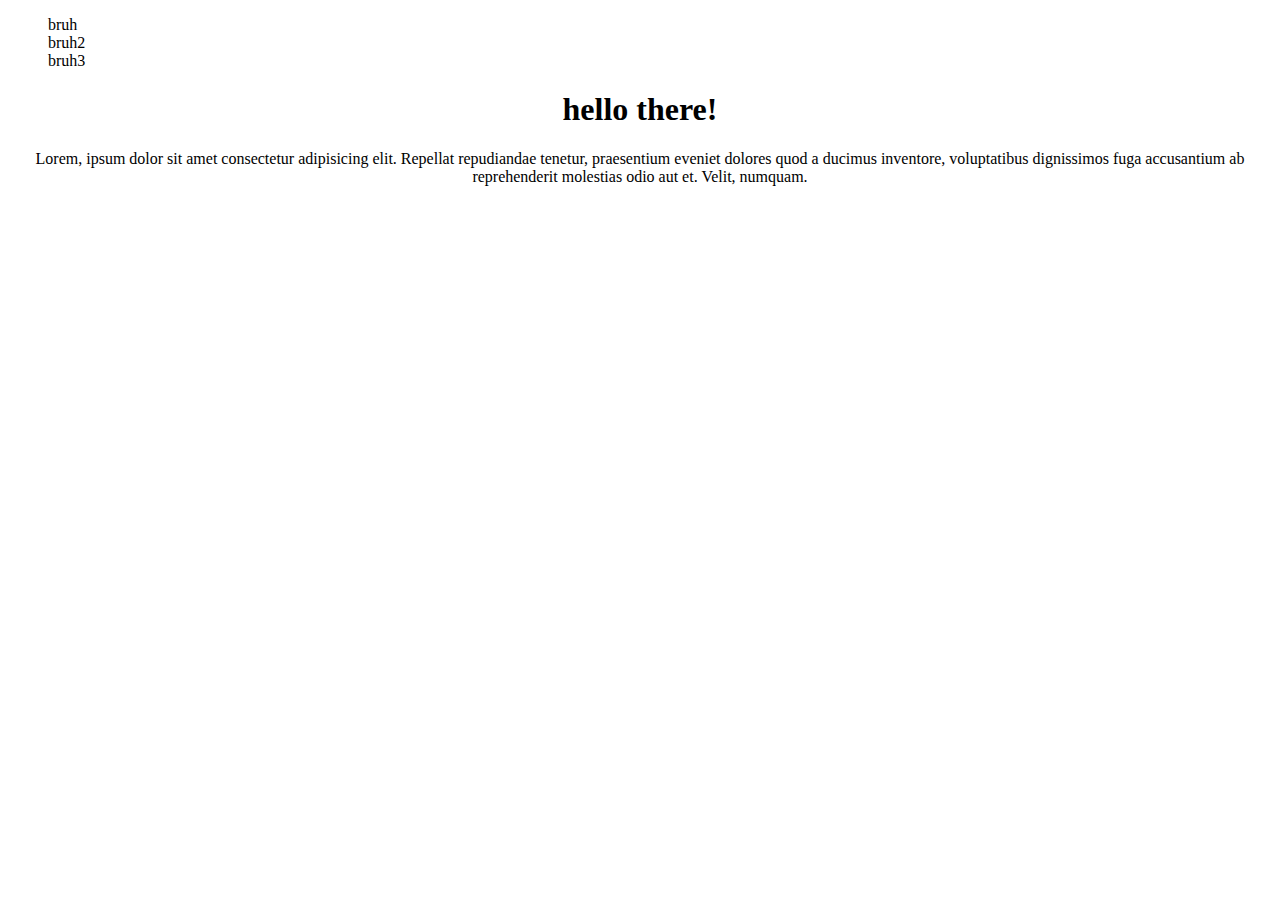
<file: Day10/index.html>
<!DOCTYPE html>
<html lang="en">
<head>
    <meta charset="UTF-8">
    <meta name="viewport" content="width=device-width, initial-scale=1.0">
    <link rel="stylesheet" href="style.css">
    <title>Day10</title>
</head>
<body>
    <ul>
        <li>bruh</li>
        <li>bruh2</li>
        <li>bruh3</li>
    </ul>

    <h1>hello there!</h1>

    <p>Lorem, ipsum dolor sit amet consectetur adipisicing elit. Repellat repudiandae tenetur, praesentium eveniet dolores quod a ducimus inventore, voluptatibus dignissimos fuga accusantium ab reprehenderit molestias odio aut et. Velit, numquam.</p>
</body>
</html>
</file>
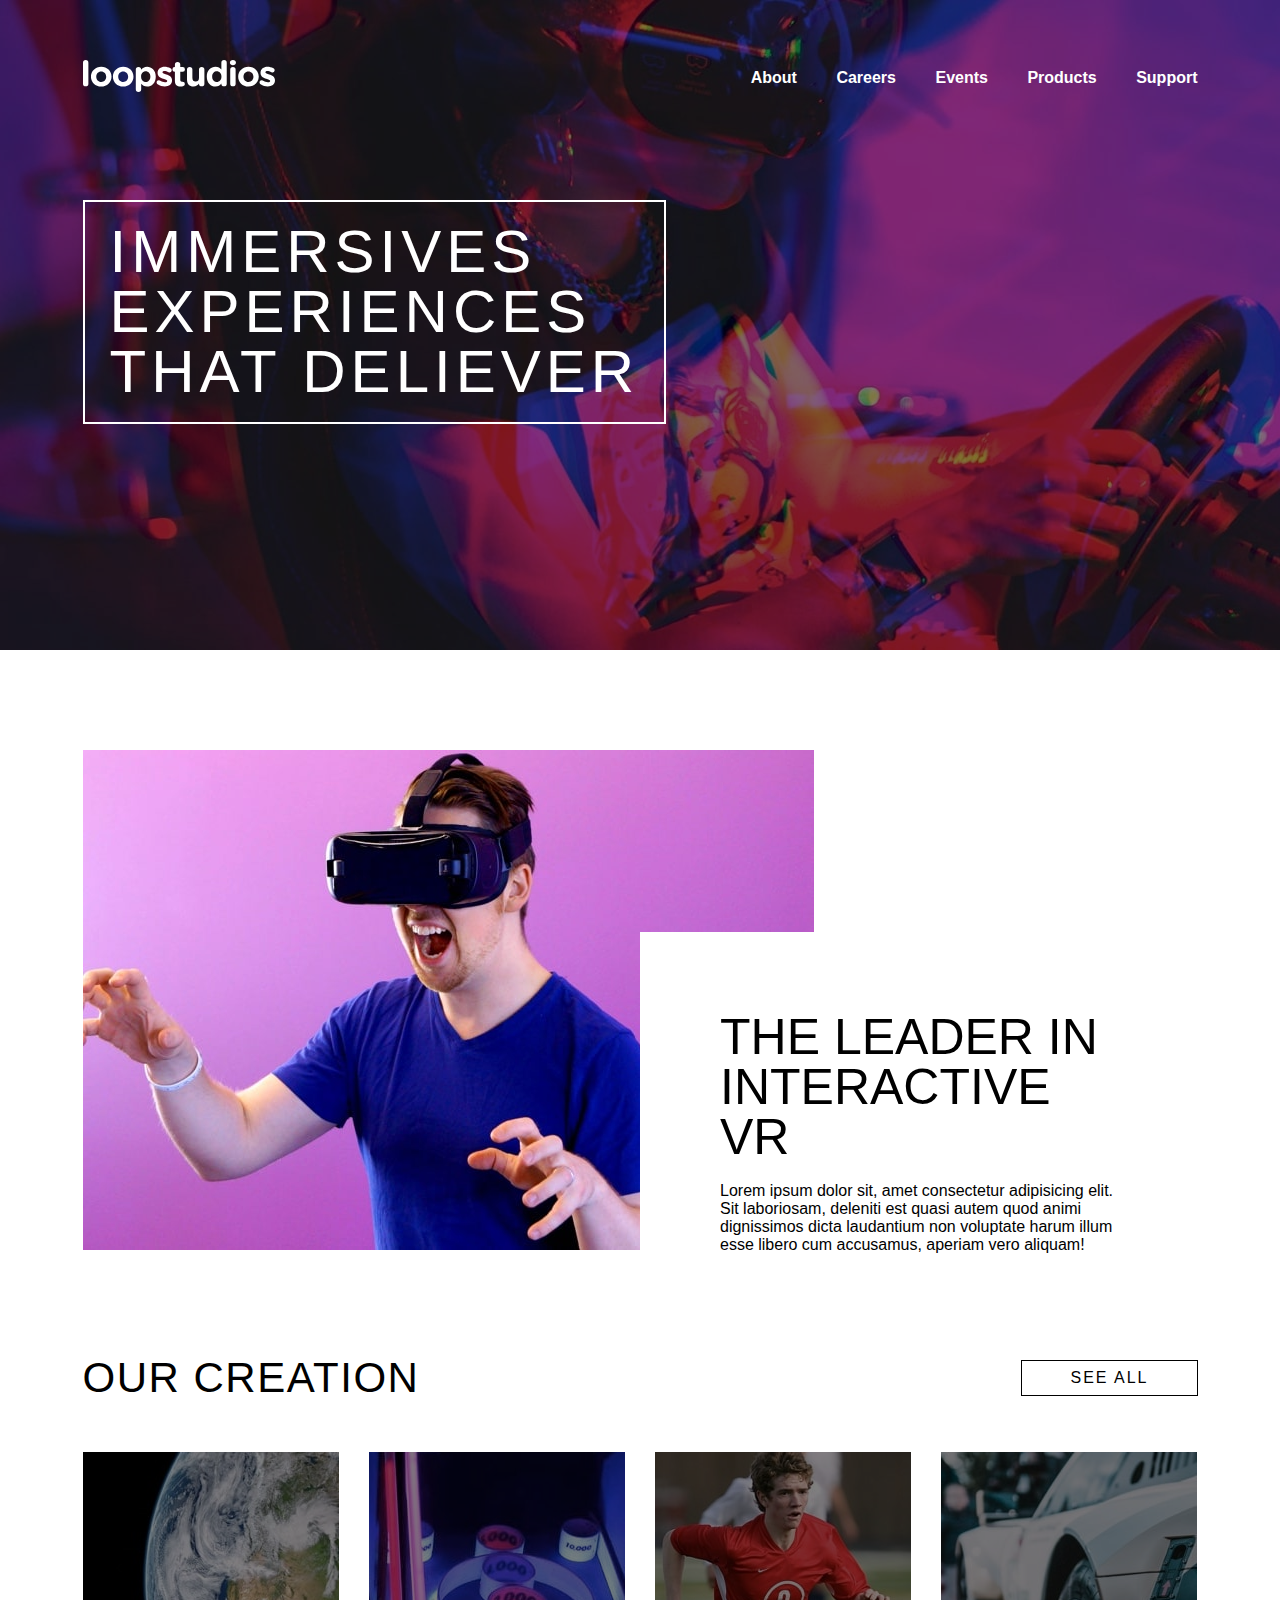
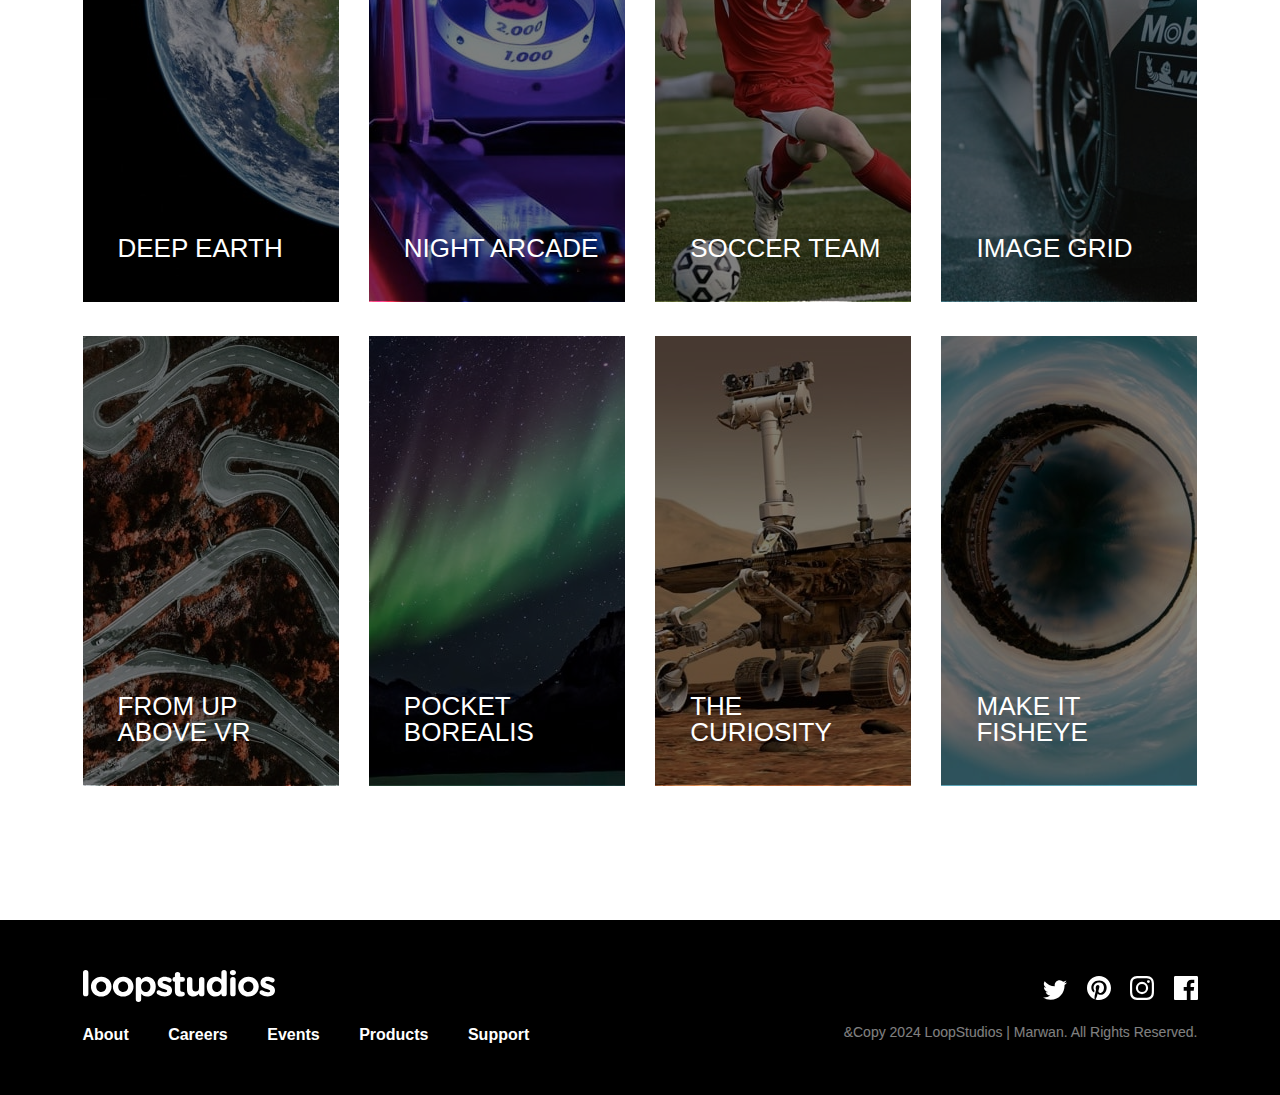
<file: Break/Task1/Code/index.html>
<!-- I've tried my best to organize it -->
<!-- I love Engineer Hadir Fawzy Because she is so helpful and she increased the deadline time :) -->

<!DOCTYPE html>
<html lang="en">
<head>
    <meta charset="UTF-8">
    <meta name="viewport" content="width=device-width, initial-scale=1.0">
    <title>LoopStudios | Marwan</title>

    <!-- CSS | JS FILES -->
    <link rel="stylesheet" href="style.css">
    
</head>
<body>
    <!-- Header -->
    <section class="Parent-Header">
        <div class="Container">
            <div class="Wrapper-Header">

                <!-- Logo -->
                <div class="Logo-Header">
                    <a href="#">
                        <img src="../Assets/images/logo.svg" alt="">
                    </a>
                </div>

                <!-- Nav Links -->
                <div class="Menu-Header">
                    <nav>
                        <ul>
                            <li><a href="#">About</a></li>
                            <li><a href="#">Careers</a></li>
                            <li><a href="#">Events</a></li> 
                            <li><a href="#">Products</a></li>
                            <li><a href="#">Support</a></li>
                        </ul>

                        <!-- Mobile Ham burger -->
                        <div class="Hamburger">
                            <span class="Bar"></span>
                            <span class="Bar"></span>
                            <span class="Bar"></span>
                        </div>

                    </nav>
                </div>

            </div>
        </div>
    </section>
    <!-- Header -->


    <!-- Home/Main Page -->
    <section class="Parent-Home">

        <!-- Just the Big White solid Bordered box that contains text -->
        <div class="Container">
            <div class="Text-Home">
                <h1>IMMERSIVES <br> EXPERIENCES <br> THAT DELIEVER</h1>
            </div>
        </div>

    </section>
    <!-- Home/Main Page -->

    <!-- Main Image of the WebPage -->
    <section class="Parent-Img">
        <div class="Container Container-Img">

            <!-- Image -->
            <div class="TheImage-Img">
                <img src="../Assets/images/desktop/image-interactive.jpg" alt="">
            </div>

            <!-- Text -->
            <div class="TextBox-Img">
                <h2>The Leader In <br> Interactive VR</h2>
                <p>Lorem ipsum dolor sit, amet consectetur adipisicing elit. Sit laboriosam, deleniti est quasi autem quod animi dignissimos dicta laudantium non voluptate harum illum esse libero cum accusamus, aperiam vero aliquam!</p>
            </div>
            
        </div>
    </section>
    <!-- Main Image of the WebPage -->

    <!-- Gallery -->
    <section class="Parent-Gallery">
        <div class="Container">
            <div class="Wrapper-Gallery">

                <!-- Heading -->
                <div class="Heading-Gallery">
                    <h2>Our Creation</h2>
                </div>

                <!-- Button -->
                <div class="Parent-Button-Gallery">
                    <a href="" class="Child-Button-Gallery">See All</a>
                </div>

            </div>


            <!-- Gallery Box1 -->
            <div class="Box-Gallery">
                <div class="BOXES">
                    <img src="../Assets/images/desktop/image-deep-earth.jpg" alt="">
                    <h3>Deep Earth</h3>
                </div>

                <div class="BOXES">
                    <img src="../Assets/images/desktop/image-night-arcade.jpg" alt="">
                    <h3>Night Arcade</h3>
                </div>

                <div class="BOXES">
                    <img src="../Assets/images/desktop/image-soccer-team.jpg" alt="">
                    <h3>Soccer Team</h3>
                </div>

                <div class="BOXES">
                    <img src="../Assets/images/desktop/image-grid.jpg" alt="">
                    <h3>Image Grid</h3>
                </div>
            </div>
            <!-- Gallery Box1 -->

            <!-- Gallery Box2 -->
            <div class="Box-Gallery">
                <div class="BOXES">
                    <img src="../Assets/images/desktop/image-from-above.jpg" alt="">
                    <h3>From Up <br> Above VR</h3>
                </div>

                <div class="BOXES">
                    <img src="../Assets/images/desktop/image-pocket-borealis.jpg" alt="">
                    <h3>Pocket <br> Borealis</h3>
                </div>

                <div class="BOXES">
                    <img src="../Assets/images/desktop/image-curiosity.jpg" alt="">
                    <h3>The <br> Curiosity</h3>
                </div>

                <div class="BOXES">
                    <img src="../Assets/images/desktop/image-fisheye.jpg" alt="">
                    <h3>Make It <br> Fisheye</h3>
                </div>
            </div>
            <!-- Gallery Box2 -->


        </div>
    </section>
    <!-- Gallery -->

    <!-- Footer -->
    <section class="Parent-Footer">
        <div class="Container Flex-Footer">
            
            <!-- Left -->
            <div class="Left-Footer">

                <!-- Logo -->
                <div class="Logo-Footer">
                    <img src="../Assets/images/logo.svg" alt="">
                </div>

                <!-- Pages -->
                <div class="Links-Footer">
                    <ul>
                        <li><a href="#">About</a></li>
                        <li><a href="#">Careers</a></li>
                        <li><a href="#">Events</a></li> 
                        <li><a href="#">Products</a></li>
                        <li><a href="#">Support</a></li>
                    </ul>

                </div>
            </div>

            <!-- Right -->
            <div class="Right-Footer">

                <!-- Media -->
                <div class="Media-Footer">
                    <ul>
                        <li><a><img src="../Assets/images/icon-twitter.svg" alt=""></a></li>
                        <li><a><img src="../Assets/images/icon-pinterest.svg" alt=""></a></li>
                        <li><a><img src="../Assets/images/icon-instagram.svg" alt=""></a></li>
                        <li><a><img src="../Assets/images/icon-facebook.svg" alt=""></a></li>
                    </ul>
                </div>

                <!-- Copyright -->
                <div class="Copyright">
                    <P>&Copy 2024 LoopStudios | Marwan. All Rights Reserved.</P>
                </div>
            </div>
        </div>
    </section>
    <!-- Footer -->
    <script src="script.js"></script>
</body>
</html>
</file>
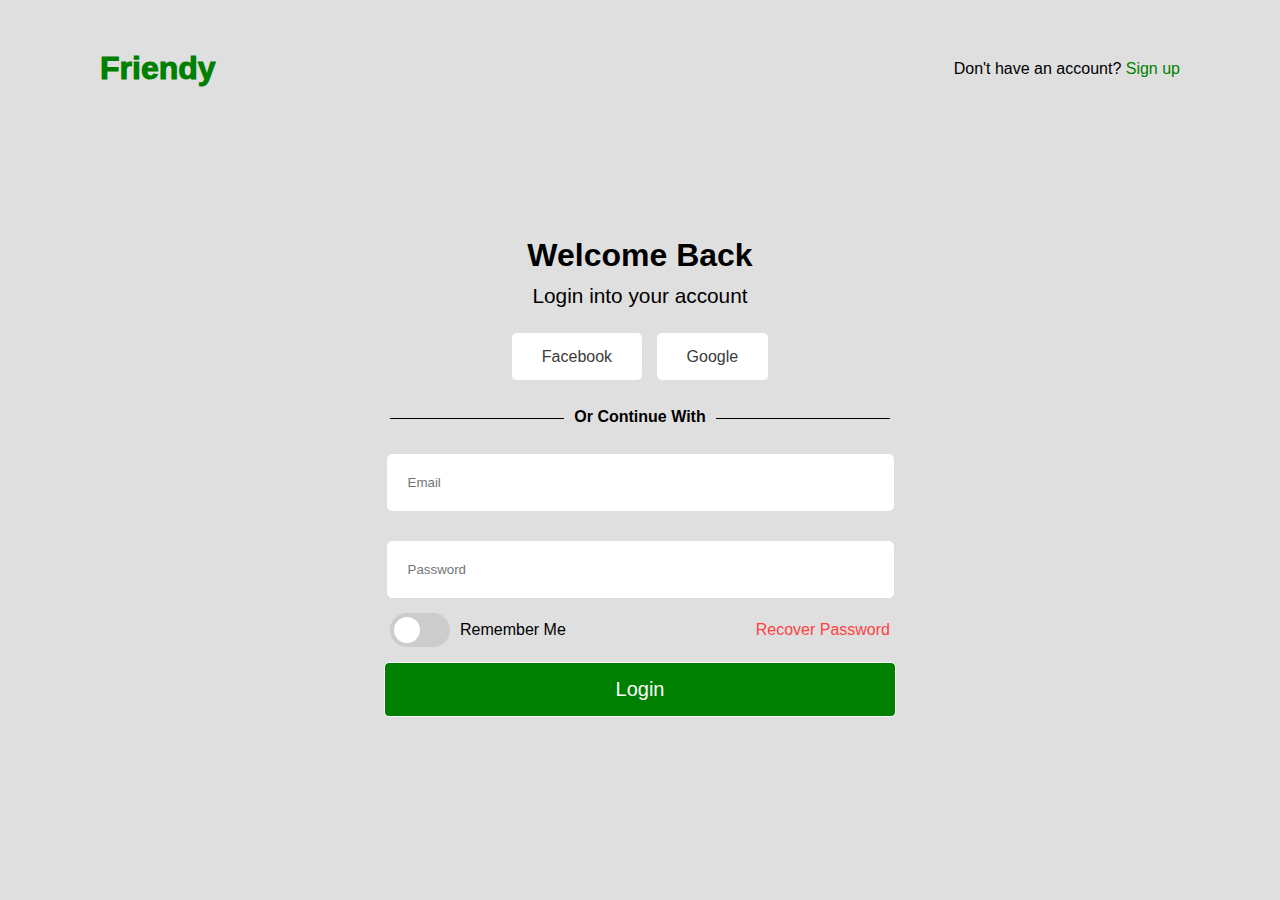
<file: Break/Task2/Login Page/Index.html>
<!DOCTYPE html>
<html lang="en">

<head>
    <meta charset="UTF-8">
    <meta name="viewport" content="width=device-width, initial-scale=1.0">
    <style>
        * {
            padding: 0;
            margin: 0;
            font-family: Arial, sans-serif;
        }

        body {
            background-color: #dfdfdf;
        }

        nav {
            display: flex;
            justify-content: space-between;
            align-items: center;
            padding: 50px 100px;
        }

        .logo a {
            font-size: 2em;
            font-weight: 1000;
            color: green;
            text-decoration: none;
        }

        .nav-text a {
            font-size: 1em;
            text-decoration: none;
            color: green;
        }

        .text h1 {
            font-size: 2em;
        }

        .text p {
            font-size: 1.3em;
            margin-top: 10px;
        }

        /* horizontal line */
        .ParentLine {
            margin-top: 50px;
        }

        .line {
            width: 100%;
            text-align: center;
            border-bottom: 1px solid #000;
            line-height: 0.1em;
            margin: 10px 0 20px;
        }

        .line span {
            background-color: #dfdfdf;
            padding: 0 10px;
        }

        /* horizontal line */

        .container {
            max-width: 500px;
            margin: 100px auto;
            text-align: center;
            align-items: center;
        }

        .Links {
            margin: 40px;
        }

        .Links a {
            margin: 0px 5px;
            padding: 15px 30px;
            background-color: #fff;
            border-radius: 5px;
            text-align: center;
            text-decoration: none;
            color: #3b3b3b;
            font-size: 16px;
            transition: 0.3s;
        }

        .Links a:hover {
            color: rgb(255, 255, 255);
            background-color: green;
            font-size: 20px;
            letter-spacing: 0.1cap;
        }

        .Inputs {
            display: flex;
            flex-direction: column;
            align-items: center;
            justify-content: center;
        }

        .Inputs input {
            width: 93%;
            padding: 20px;
            margin: 15px;
            background-color: white;
            border: 1px solid white;
            transition: 0.3s;
            border-radius: 5px;
        }

        .Inputs input:hover {
            border: 1px solid black;
        }

        .submit {
            width: 110%;
        }

        .submit input {
            font-size: 20px;
            color: white;
            background-color: green;
            padding: 15px;
            margin: 15px;
            transition: 0.3s;
            border-radius: 5px;
        }

        .submit input:hover {
            background-color: rgb(0, 68, 0);
            font-size: 25px;
        }

        .additional {
            display: flex;
            justify-content: space-between;
            align-items: center;
            width: 100%;
        }


        .additional div {
            display: flex;
            text-align: center;
            align-items: center;
        }

        .additional div p {
            padding: 0px 10px;
        }

        .additional a {
            text-decoration: none;
            color: #ff4141;
        }


        /* switch */
        .switch {
            position: relative;
            display: inline-block;
            width: 60px;
            height: 34px;
        }

        /* Hide default HTML checkbox */
        .switch input {
            opacity: 0;
            width: 0;
            height: 0;
        }

        /* The slider */
        .slider {
            position: absolute;
            cursor: pointer;
            top: 0;
            left: 0;
            right: 0;
            bottom: 0;
            background-color: #ccc;
            -webkit-transition: .4s;
            transition: .4s;
        }

        .slider:before {
            position: absolute;
            content: "";
            height: 26px;
            width: 26px;
            left: 4px;
            bottom: 4px;
            background-color: white;
            -webkit-transition: .4s;
            transition: .4s;
        }

        input:checked+.slider {
            background-color: green;
        }

        input:focus+.slider {
            box-shadow: 0 0 1px green;
        }

        input:checked+.slider:before {
            -webkit-transform: translateX(26px);
            -ms-transform: translateX(26px);
            transform: translateX(26px);
        }

        /* Rounded sliders */
        .slider.round {
            border-radius: 34px;
        }

        .slider.round:before {
            border-radius: 50%;
        }

        /* switch */
    </style>
</head>

<body>

    <nav>
        <div class="logo"><a href="">Friendy</a></div>
        <div class="nav-text">Don't have an account? <a href="../Register Page/index.html">Sign up</a></div>
    </nav>

    <section class="login">
        <div class="container">
            <div class="text">
                <h1>Welcome Back</h1>
                <p>Login into your account</p>
            </div>


            <div class="Links">
                <a href="">Facebook</a>
                <a href="">Google</a>
            </div>

            <div class="ParentLine">
                <h4 class="line"><span>Or Continue With</span></h4>
            </div>

            <form class="Inputs">
                <input type="email" placeholder="Email" name="" id="">
                <input type="password" placeholder="Password" name="" id="">

                <div class="additional">

                    <div>
                        <label class="switch">
                            <input type="checkbox">
                            <span class="slider round"></span>
                        </label>
                        <p>Remember Me</p>
                    </div>

                    <a href="#">Recover Password</a>
                </div>

                <div class="submit">
                    <input type="submit" value="Login">
                </div>
            </form>
        </div>
    </section>

</body>

</html>
</file>
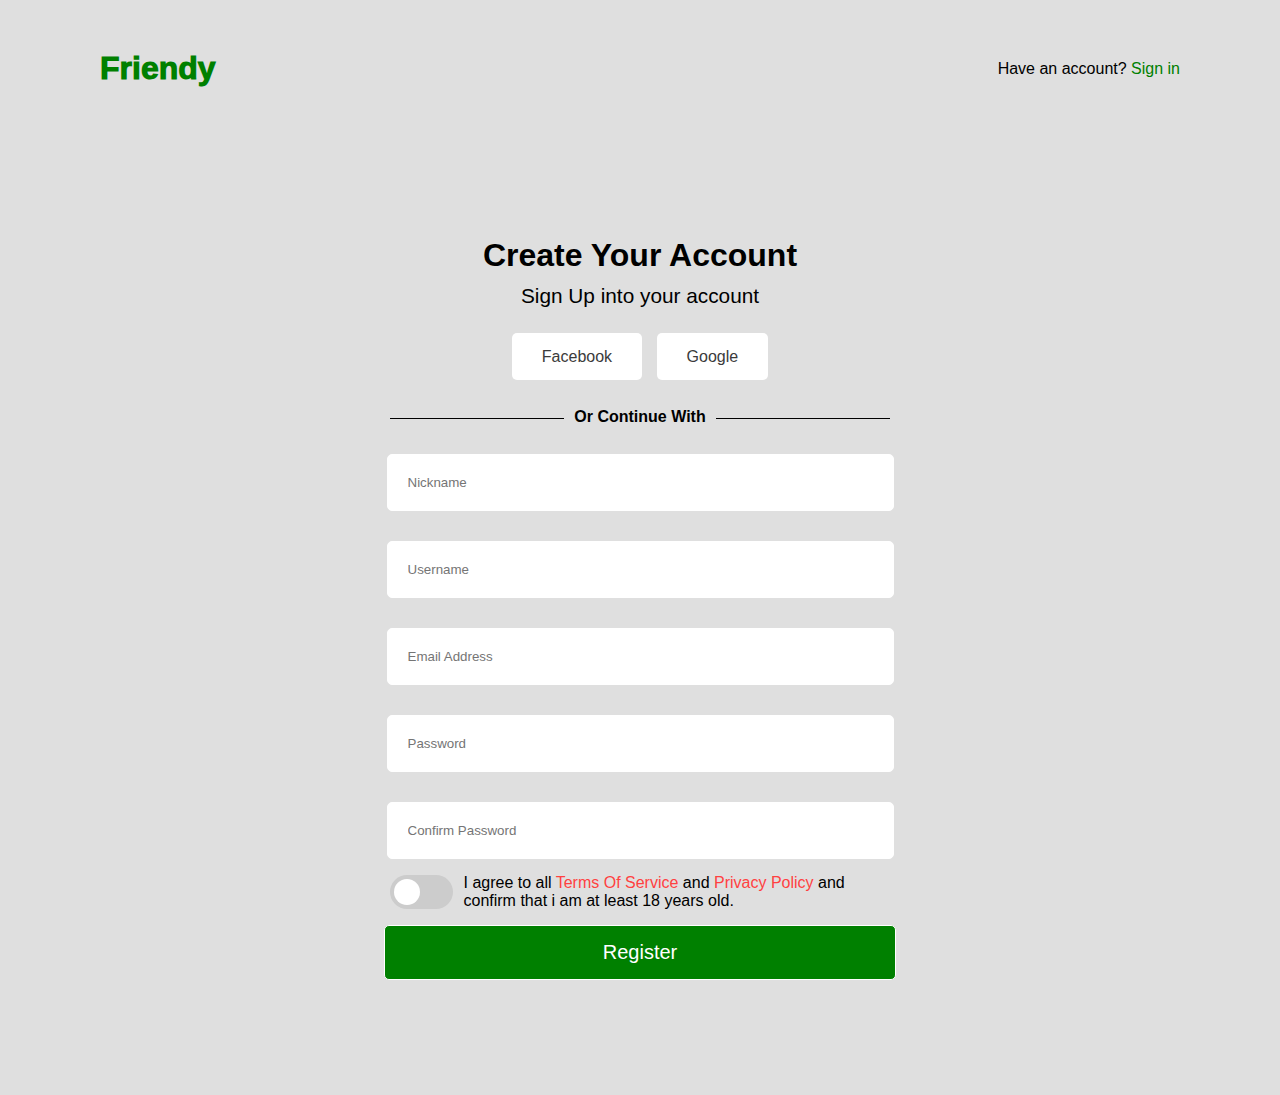
<file: Break/Task2/Register Page/index.html>
<!DOCTYPE html>
<html lang="en">

<head>
    <meta charset="UTF-8">
    <meta name="viewport" content="width=device-width, initial-scale=1.0">
    <style>
        * {
            padding: 0;
            margin: 0;
            font-family: Arial, sans-serif;
        }

        body {
            background-color: #dfdfdf;
        }

        nav {
            display: flex;
            justify-content: space-between;
            align-items: center;
            padding: 50px 100px;
        }

        .logo a {
            font-size: 2em;
            font-weight: 1000;
            color: green;
            text-decoration: none;
        }

        .nav-text a {
            font-size: 1em;
            text-decoration: none;
            color: green;
        }

        .text h1 {
            font-size: 2em;
        }

        .text p {
            font-size: 1.3em;
            margin-top: 10px;
        }

        /* horizontal line */
        .ParentLine {
            margin-top: 50px;
        }

        .line {
            width: 100%;
            text-align: center;
            border-bottom: 1px solid #000;
            line-height: 0.1em;
            margin: 10px 0 20px;
        }

        .line span {
            background-color: #dfdfdf;
            padding: 0 10px;
        }

        /* horizontal line */

        .container {
            max-width: 500px;
            margin: 100px auto;
            text-align: center;
            align-items: center;
        }

        .Links {
            margin: 40px;
        }

        .Links a {
            margin: 0px 5px;
            padding: 15px 30px;
            background-color: #fff;
            border-radius: 5px;
            text-align: center;
            text-decoration: none;
            color: #3b3b3b;
            font-size: 16px;
            transition: 0.3s;
        }

        .Links a:hover {
            color: rgb(255, 255, 255);
            background-color: green;
            font-size: 20px;
            letter-spacing: 0.1cap;
        }

        .Inputs {
            display: flex;
            flex-direction: column;
            align-items: center;
            justify-content: center;
        }

        .Inputs input {
            width: 93%;
            padding: 20px;
            margin: 15px;
            background-color: white;
            border: 1px solid white;
            transition: 0.3s;
            border-radius: 5px;
        }

        .Inputs input:hover {
            border: 1px solid black;
        }

        .submit {
            width: 110%;
        }

        .submit input {
            font-size: 20px;
            color: white;
            background-color: green;
            padding: 15px;
            margin: 15px;
            transition: 0.3s;
            border-radius: 5px;
        }

        .submit input:hover {
            background-color: rgb(0, 68, 0);
            font-size: 25px;
        }

        .additional {
            display: inline-flex;
            justify-content: space-between;
            align-items: center;
            width: 100%;
        }

        .additional label {
            width: 20%;
        }

        .additional p {
            text-align: left;
            padding: 0px 10px;
        }

        .additional a {
            text-decoration: none;
            color: #ff4141;
        }


        /* switch */
        .switch {
            position: relative;
            display: inline-block;
            width: 60px;
            height: 34px;
        }

        /* Hide default HTML checkbox */
        .switch input {
            opacity: 0;
            width: 0;
            height: 0;
        }

        /* The slider */
        .slider {
            position: absolute;
            cursor: pointer;
            top: 0;
            left: 0;
            right: 0;
            bottom: 0;
            background-color: #ccc;
            -webkit-transition: .4s;
            transition: .4s;
        }

        .slider:before {
            position: absolute;
            content: "";
            height: 26px;
            width: 26px;
            left: 4px;
            bottom: 4px;
            background-color: white;
            -webkit-transition: .4s;
            transition: .4s;
        }

        input:checked+.slider {
            background-color: green;
        }

        input:focus+.slider {
            box-shadow: 0 0 1px green;
        }

        input:checked+.slider:before {
            -webkit-transform: translateX(26px);
            -ms-transform: translateX(26px);
            transform: translateX(26px);
        }

        /* Rounded sliders */
        .slider.round {
            border-radius: 34px;
        }

        .slider.round:before {
            border-radius: 50%;
        }

        /* switch */
    </style>
</head>

<body>

    <nav>
        <div class="logo"><a href="">Friendy</a></div>
        <div class="nav-text">Have an account? <a href="../Login Page/Index.html">Sign in</a></div>
    </nav>

    <section class="login">
        <div class="container">
            <div class="text">
                <h1>Create Your Account</h1>
                <p>Sign Up into your account</p>
            </div>


            <div class="Links">
                <a href="">Facebook</a>
                <a href="">Google</a>
            </div>

            <div class="ParentLine">
                <h4 class="line"><span>Or Continue With</span></h4>
            </div>

            <form class="Inputs">
                <input type="text" placeholder="Nickname" name="" id="">
                <input type="text" placeholder="Username" name="" id="">
                <input type="email" placeholder="Email Address" name="" id="">
                <input type="password" placeholder="Password" name="" id="">
                <input type="password" placeholder="Confirm Password" name="" id="">

                <div class="additional">
                        <label class="switch">
                            <input type="checkbox">
                            <span class="slider round"></span>
                        </label>
                        <p>I agree to all <a href="#">Terms Of Service</a> and <a href="#">Privacy Policy</a> and confirm that i am at least 18 years old.</p>
                </div>

                <div class="submit">
                    <a href="../Login Page/Index.html"><input type="submit" value="Register"></a>
                </div>
            </form>
        </div>
    </section>

</body>

</html>
</file>
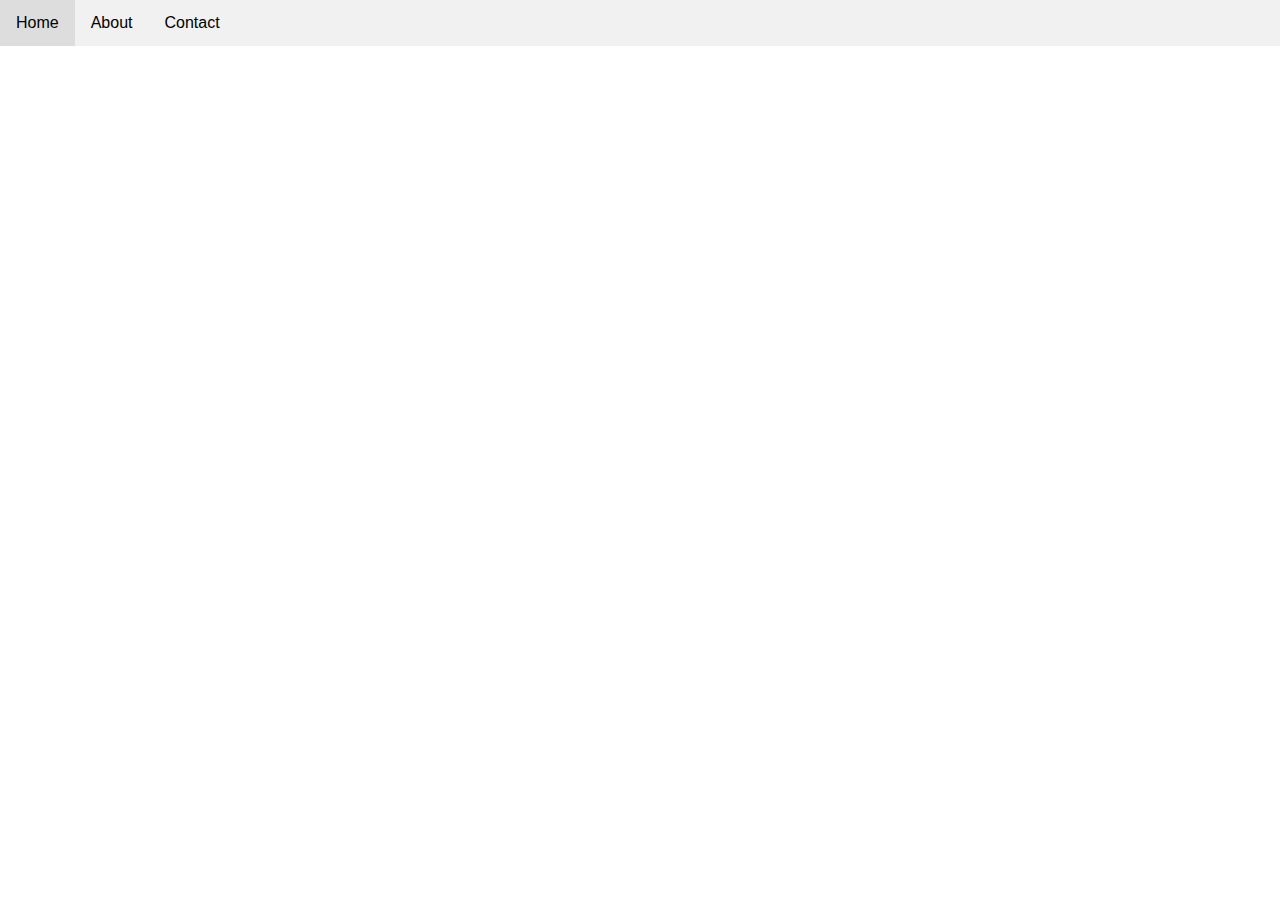
<file: Day9/Task.html>
<!DOCTYPE html>
<html lang="en">
<head>
    <meta charset="UTF-8">
    <meta name="viewport" content="width=device-width, initial-scale=1.0">
    <title>Index</title>
    <style>
        /* Add CSS style to make visited links purple */
        a:visited {
            color: purple;
        }

        /* Add CSS styles for navigation bar */
        body {
            font-family: Arial, sans-serif;
            margin: 0;
            padding: 0;
        }

        ul {
            list-style-type: none;
            margin: 0;
            padding: 0;
            background-color: #f1f1f1;
            overflow: hidden;
        }

        li {
            float: left;
        }

        a {
            display: block;
            padding: 14px 16px;
            text-decoration: none;
            color: black;
            text-align: center;
        }

        a:hover {
            background-color: #ddd;
        }
    </style>
</head>
<body>

    <!-- Navigation Bar -->
    <ul>
        <!-- Home Link -->
        <li><a href="#home">Home</a></li>

        <!-- About Link -->
        <li><a href="#about">About</a></li>

        <!-- Contact Link -->
        <li><a href="#contact">Contact</a></li>
    </ul>

</body>
</html>
</file>
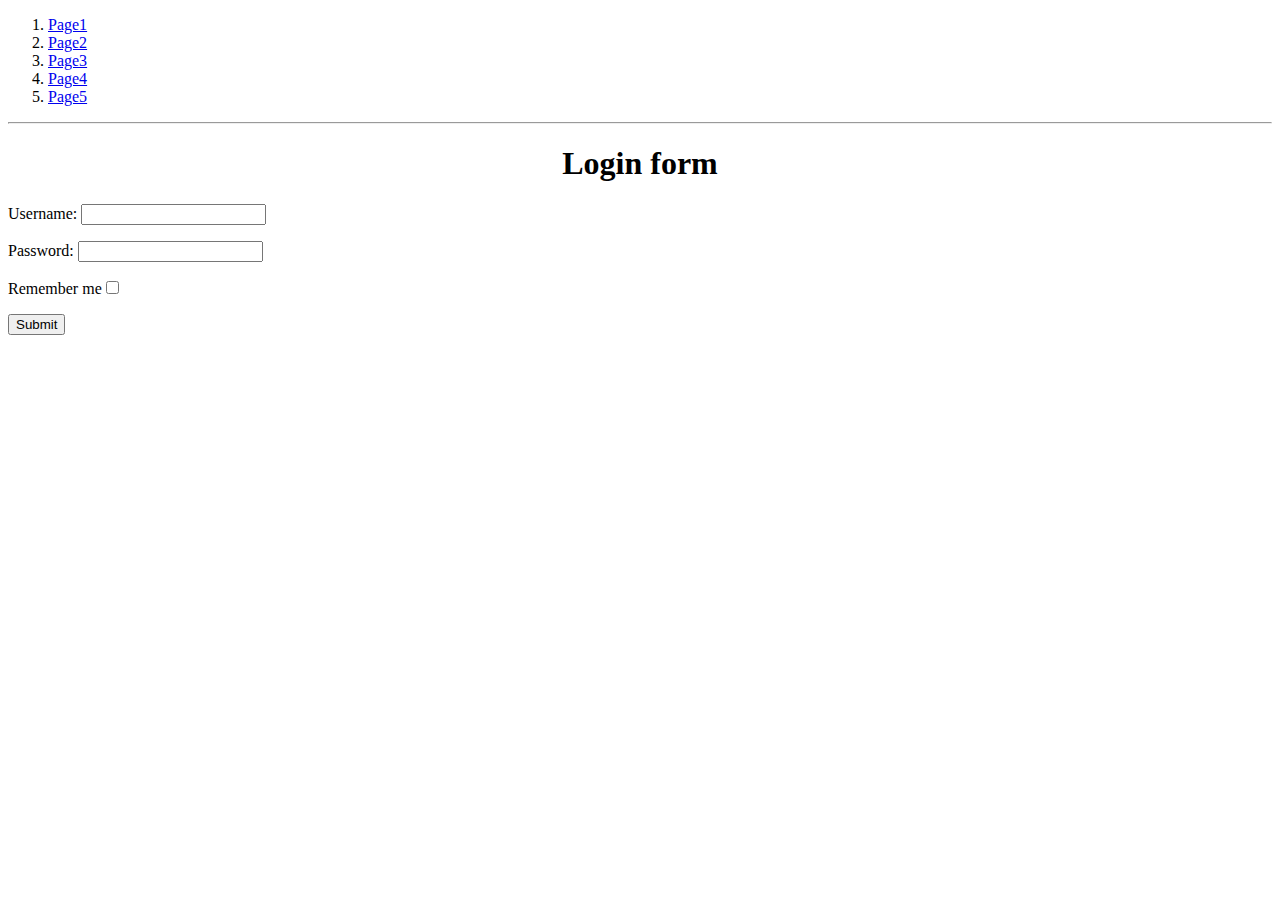
<file: Day8/Task1/Page3.html>
<!DOCTYPE html>
<html lang="en">
<head>
    <meta charset="UTF-8">
    <meta name="viewport" content="width=device-width, initial-scale=1.0">
    <title>Page3</title>
</head>
<body>
    <ol>
        <li><a href="C:\Marwan\React's Track\Day8\Task1\Page1.html">Page1</a></li>
        <li><a href="C:\Marwan\React's Track\Day8\Task1\Page2.html">Page2</a></li>
        <li><a href="C:\Marwan\React's Track\Day8\Task1\Page3.html">Page3</a></li>
        <li><a href="C:\Marwan\React's Track\Day8\Task1\Page4.html">Page4</a></li>
        <li><a href="C:\Marwan\React's Track\Day8\Task1\Page5.html">Page5</a></li>
    </ol>

    <hr>

    <center><h1>Login form</h1></center>

    <form>
        <p><label>Username: <input type="text"></label></p>
        <p><label>Password: <input type="password"></label></p>
        <p><label>Remember me<input type="checkbox"></label></p>
        <input type="submit" value="Submit">
    </form>
</body>
</html>
</file>
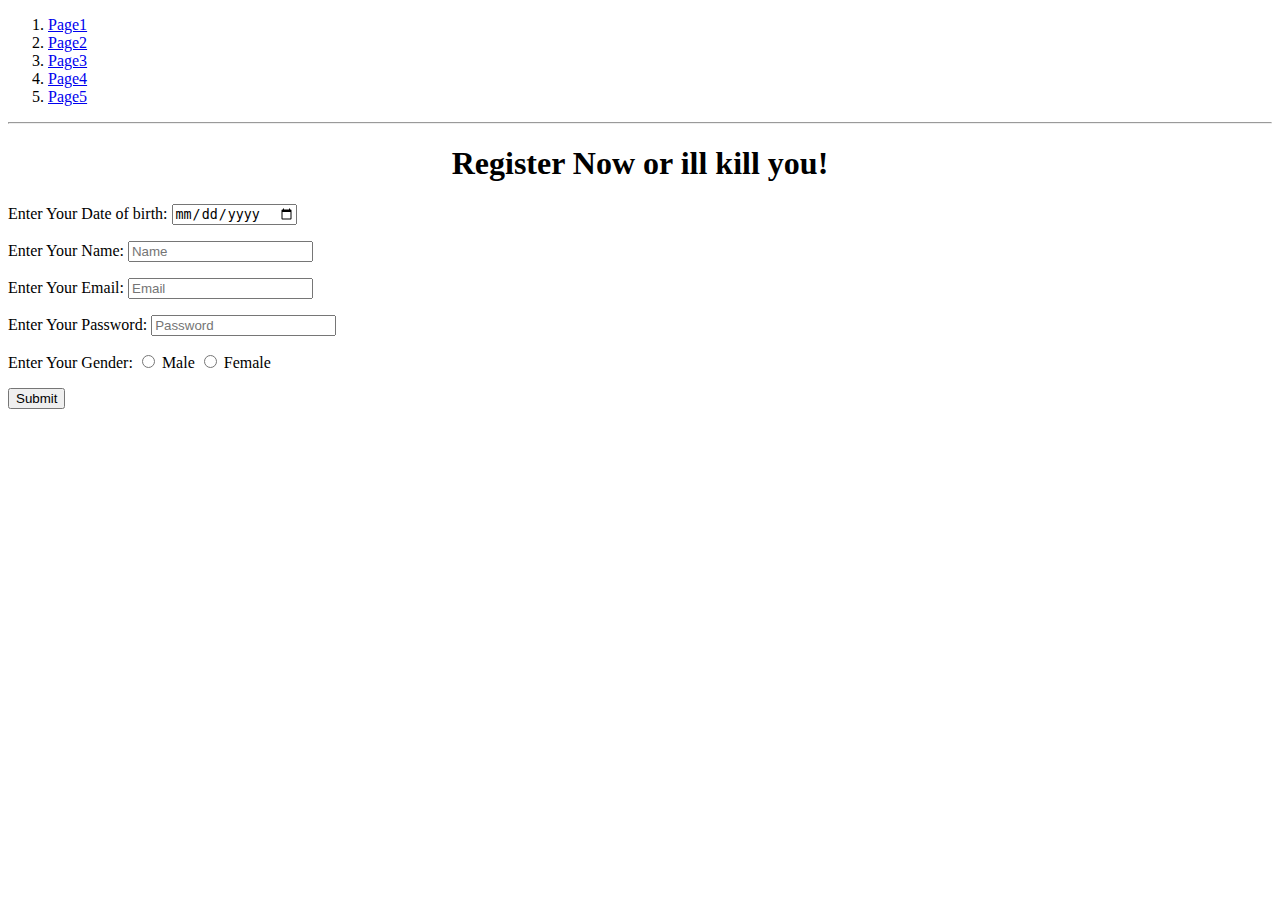
<file: Day8/Task1/Page4.html>
<!DOCTYPE html>
<html lang="en">
<head>
    <meta charset="UTF-8">
    <meta name="viewport" content="width=device-width, initial-scale=1.0">
    <title>Page1</title>
</head>
<body>
    <ol>
        <li><a href="C:\Marwan\React's Track\Day8\Task1\Page1.html">Page1</a></li>
        <li><a href="C:\Marwan\React's Track\Day8\Task1\Page2.html">Page2</a></li>
        <li><a href="C:\Marwan\React's Track\Day8\Task1\Page3.html">Page3</a></li>
        <li><a href="C:\Marwan\React's Track\Day8\Task1\Page4.html">Page4</a></li>
        <li><a href="C:\Marwan\React's Track\Day8\Task1\Page5.html">Page5</a></li>
    </ol>

    <hr>

    <center><h1>Register Now or ill kill you!</h1></center>

    <form>
        <p><label>Enter Your Date of birth: <input type="date" name="" id=""></label></p>
        <p><label>Enter Your Name: <input type="text" placeholder="Name"></label></p>
        <p><label>Enter Your Email: <input type="email" name="" id="" placeholder="Email"></label></p>
        <p><label>Enter Your Password: <input type="password" name="" id="" placeholder="Password"></label></p>
        <p><label>Enter Your Gender: 
            <input type="radio" name="Gender"> Male
            <input type="radio" name="Gender"> Female
        </label></p>
        <label><a href="C:\Marwan\React's Track\Day8\Task1\Page5.html"><input type="button" value="Submit"></a></label>
    </form>

</body>
</html>
</file>
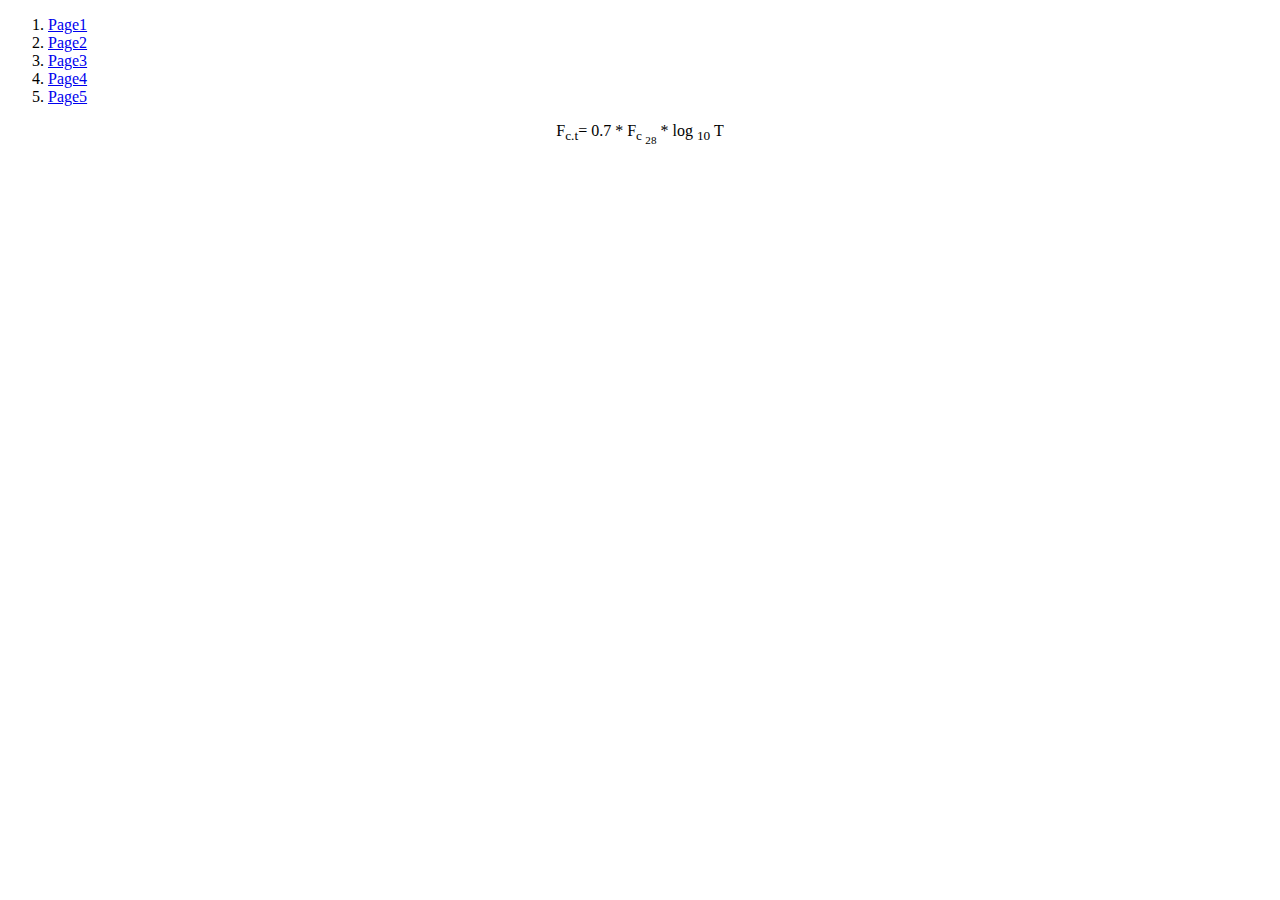
<file: Day8/Task1/Page5.html>
<!DOCTYPE html>
<html lang="en">
<head>
    <meta charset="UTF-8">
    <meta name="viewport" content="width=device-width, initial-scale=1.0">
    <title>Page1</title>
</head>
<body>
    <ol>
        <li><a href="C:\Marwan\React's Track\Day8\Task1\Page1.html">Page1</a></li>
        <li><a href="C:\Marwan\React's Track\Day8\Task1\Page2.html">Page2</a></li>
        <li><a href="C:\Marwan\React's Track\Day8\Task1\Page3.html">Page3</a></li>
        <li><a href="C:\Marwan\React's Track\Day8\Task1\Page4.html">Page4</a></li>
        <li><a href="C:\Marwan\React's Track\Day8\Task1\Page5.html">Page5</a></li>
    </ol>

    <center><p>F<sub>c.t</sub>= 0.7 * F<sub>c <sub>28</sub></sub> * log <sub>10</sub> T</p></center>

</body>
</html>
</file>
<file: Day10/style.css>
ul {
    list-style-type: none;
}

h1, p {
    text-align: center;
}
</file>
<file: Break/Task1/Code/style.css>
* {
  margin: 0;
  padding: 0;
  list-style: none; /*may remove*/
}

body { /*may remove*/
  font-family: Arial, Helvetica, sans-serif;
  background-color: rgb(255, 255, 255);
}

img {
  max-width: 100%;
}





/* Header */
.Parent-Header {
  left: 0;
  right: 0;
  position: absolute;
  width: 100%;
  z-index: 2;
}

.Container {
  max-width: 1115px;
  margin: 0px auto;
  width: 100%;
}

.Wrapper-Header {
  display: flex;
  align-items: center;
  justify-content: space-between;
  padding-top: 60px;
}

.Menu-Header ul li, .Links-Footer ul li {
  display: inline-block;
  position: relative;
}

.Menu-Header ul li a, .Links-Footer ul li a {
  font-size: 16px;
  font-weight: 600;
  color: #fff;
  display: block;
  margin-left: 35px;
  text-decoration: none;
  border-bottom: 1px solid transparent;
  transition: 0.3s;
}

.Menu-Header ul li a:hover {
  border-bottom: 1px solid #fff;
}

.Hamburger {
  display: none;
  cursor: pointer;
}

.Bar {
  display: block;
  width: 25px;
  height: 3px;
  margin: 5px auto;
  -webkit-transition: all 0.3s ease-in-out;
  transition: all 0.3s ease-in-out;
  background-color: white;
}
/* Header */



/* Home */

.Parent-Home {
  position: relative;
  z-index: 1; 
  background-image: url("../Assets/images/desktop/image-hero.jpg");
  background-size: cover;
  background-position: center;
  background-repeat: no-repeat;
  height: 650px;
}

.Parent-Home::after {
  position: absolute;
  content: '';
  left: 0;
  top: 0;
  width: 100%;
  height: 100%;
  background-color: black;
  opacity: 0.5;
  z-index: -1;
}

.Text-Home {
  padding-top: 200px;
}

.Text-Home h1 {
  padding: 20px 25px;
  border: 2px solid white;
  display: inline-block;
  font-size: 60px;
  font-weight: 300;
  line-height: 1;
  color: white;
  letter-spacing: 5px;
}



/* Main Image */
.Parent-Img {
  padding-top: 100px;
  padding-bottom: 100px;
}

.Container-Img {
  position: relative;
  z-index: 1;
}

.TextBox-Img {
  position: absolute;
  left: 50%;
  bottom: 0%;
  background-color: rgb(255, 255, 255);
  padding-top: 80px;
  padding-left: 80px;
  padding-right: 80px;
  z-index: 2;
}

.TextBox-Img h2 {
  text-transform: uppercase;
  font-weight: 300;
  font-size: 50px;
  color: black;
  margin-bottom: 20px;
  line-height: 1;
}

.Text-Img p {
  font-size: 14px;
  font-weight: 600;
  color: #696969;
  line-height: 2;
}
/* Main Image */


/* Gallery */
.Parent-Gallery {
  padding-bottom: 100px;
}

.Wrapper-Gallery {
  display: flex;
  align-items: center;
  justify-content: space-between;
  padding-bottom: 50px;
}

.Heading-Gallery h2 {
  font-size: 42px;
  text-transform: uppercase;
  color: black;
  font-weight: 300;
  letter-spacing: 1.5px;
}

.Child-Button-Gallery {
  border: 1px solid black;
  color: black;
  text-transform: uppercase;
  font-weight: 500;
  letter-spacing: 2px;
  display: inline-block;
  padding: 8px 48px;
  text-decoration: none;
  transition: 0.3s;
}

.Child-Button-Gallery:hover {
  background-color: black;
  color: white;
}

.Box-Gallery {
  display: flex;
  align-items: center;
  justify-content: space-between;
  margin-bottom: 30px;
}

.BOXES {
  position: relative;
  z-index: 1;
}

.BOXES::after {
  position: absolute;
  content: '';
  left: 0%;
  top: 0%;
  width: 100%;
  height: 99%;
  background-color: black;
  opacity: 0.5;
  z-index: 0;
  
}

.BOXES:hover::after {
  transition: 0.3s;
  border-bottom: 3px black solid;
  background-color: white;
  opacity: 0.7;
}



.BOXES h3 {
  position: absolute;
  z-index: 2;
  bottom: 10%;
  left: 35px;
  text-transform: uppercase;
  color: white;
  font-size: 26px;
  font-weight: 100;
  line-height: 1;
  transition: 0.5s;
}

.BOXES:hover h3 {
  color: black;
}
/* Gallery */




/* Footer */
.Parent-Footer {
  background-color: black;
  padding-top: 50px;
  padding-bottom: 50px;
}

.Logo-Footer {
  margin-bottom: 20px;
}

.Links-Footer ul li a {
  margin-left: 0;
  margin-right: 35px;
}
.Flex-Footer {
  display: flex;
  align-items: center;
  justify-content: space-between;
}

.Media-Footer ul {
  text-align: right;
}

.Media-Footer ul li {
  display: inline-block;
  margin-left: 15px;
}

.Media-Footer ul li a img{
  transform: scale(1);
  transition: 0.3s;
}

.Media-Footer ul li a:hover img{
transform: scale(1.5);
}

.Copyright p {
  color: white;
  opacity: 0.5;
  font-size: 14px;
  font-weight: 500;
  margin-top: 20px;
}
/* Footer */

/* RESPONSIVE */
@media only screen and (min-width: 992px) and (max-width: 1200px) {
  .Container {
    max-width: 960px;
  }

  .TextBox-Img h2{
    font-size: 46px;
  }

  .TextBox-Img {
    padding: 50px 50px 0 50px;
  }

  .Box-Gallery {
    margin-bottom: 20px;
  }

  .BOXES {
    margin-right: 20px;
  }

  .Box-Gallery div:last-child{
    margin-right: 0;
  }
}

@media only screen and (min-width: 768px) and (max-width: 991px) {
  .Container {
    max-width: 720px;
  }

  .TextBox-Img{
    position: static;
    left: 0;
    padding: 40px 40px 0 40px;
  }

  .Box-Gallery {
    margin-bottom: 15px;
  }

  .BOXES {
    margin-right: 15px;
  }

  .Box-Gallery div:last-child{
    margin-right: 0;
  }

  .Links-Footer ul li a {
    margin-right: 20px;
  }
}

@media only screen and (max-width: 767px) {
  section {
    padding: 0px 15px;
  }

  .Parent-Header {
    width: -webkit-fill-available;
  }

  .Hamburger {
    display: block;
  }

  .Hamburger.active .Bar:nth-child(1) {
    transform: translateY(8px) rotate(45deg);
  }

  .Hamburger.active .Bar:nth-child(2) {
    opacity: 0;
  }

  .Hamburger.active .Bar:nth-child(3) {
    transform: translateY(-8px) rotate(-45deg);
  }

  .Menu-Header nav ul {
    position: fixed;
    left: -100%;
    top: 115px;
    background-color: black;
    width: 100%;
    text-align: center;
    transform: 0.3s;
  }
  .Menu-Header nav ul.active {
    left: 0;
    padding: 30px 0px;
  } 

  .Menu-Header nav ul li, .Links-Footer ul li{
    display: block;
    margin-bottom: 25px;
  }

  .Menu-Header nav ul li:last-child {
    margin-bottom: 0;
  }

  .Menu-Header nav ul li a {
    border-bottom: none;
    margin-left: 0;
  }

  .Menu-Header nav ul li a:hover {
    border-bottom: none;
    color: rebeccapurple;
  }

  .Parent-Home {
    height: 500px;
  }
  
  .Text-Home h1{
    padding: 20px 20px;
    font-size: 36px;
    letter-spacing: normal;
    line-height: 1.2;
  }
  
  .TextBox-Img {
    position: static;
    padding-top: 20px;
    padding-right: 0;
    padding-left: 0;
  }

  .TextBox-Img h2 {
    font-size: 35px;
    display: inline-block;
  }

  .Wrapper-Header {
    flex-wrap: wrap;
    flex-direction: column;
  }

  .Heading-Gallery h2{
    font-size: 26px;
    display: inline-block;
    margin-bottom: 20px;
  }

  .Box-Gallery {
    justify-content: space-around;
    flex-wrap: wrap;
  }

  .BOXES {
    margin-bottom: 15px;
  }

  .Flex-Footer {
    flex-wrap: wrap;
  }

  .Logo-Footer {
    margin-bottom: 35px;
  }
  
  .Links-Footer ul li a {
    margin-right: 0;
  }

  .Media-Footer ul {
    text-align: left;
  }

  .Media-Footer ul li:first-child {
    margin-left: 0;
  }

  .Right-Footer {
    margin-top: 25px;
  }
}
</file>
